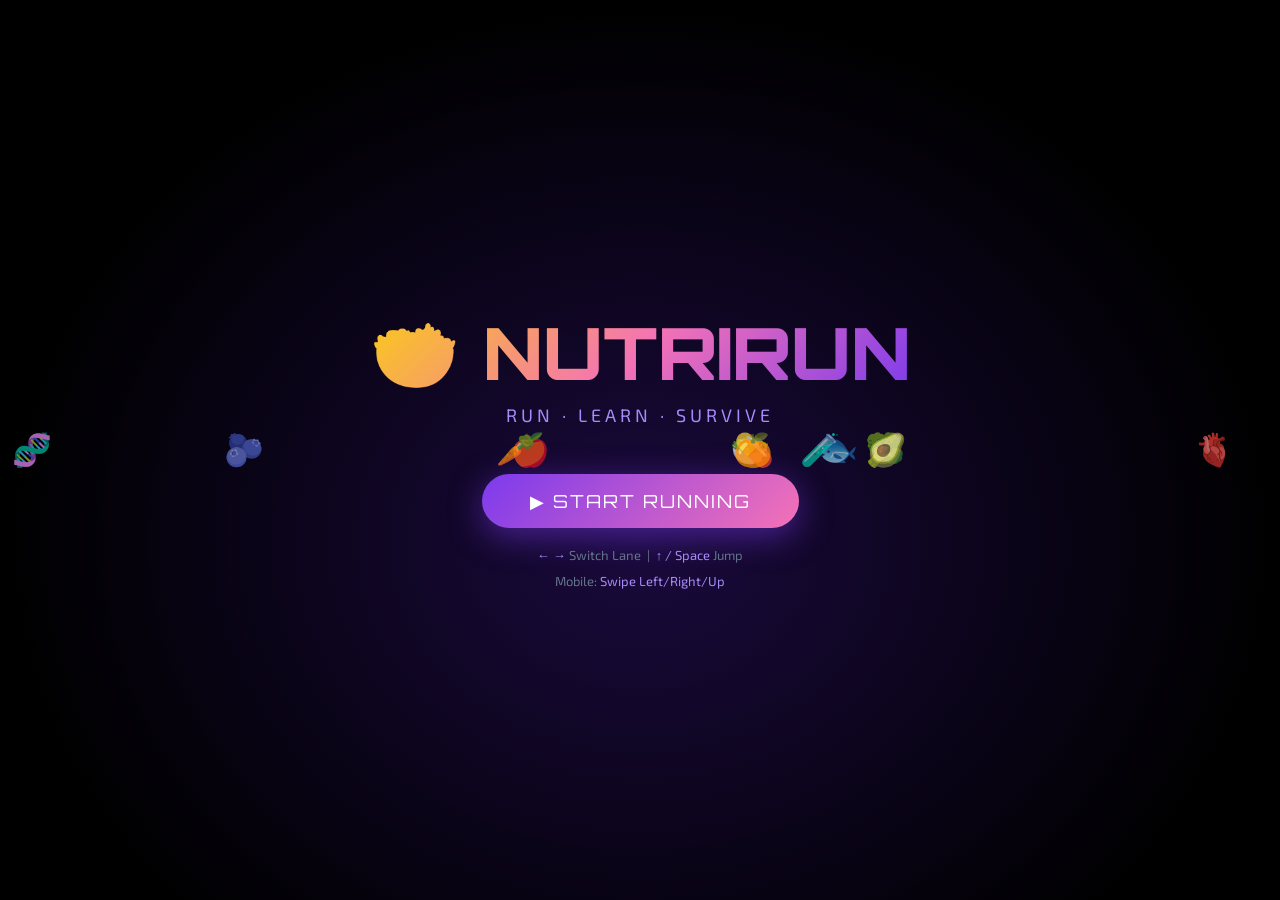
<file: index.html>
<!DOCTYPE html>
<html lang="en">
<head>
<meta charset="UTF-8">
<meta name="viewport" content="width=device-width, initial-scale=1.0, user-scalable=no">
<title>NutriRun 🥗</title>
<link href="https://fonts.googleapis.com/css2?family=Orbitron:wght@700;900&family=Exo+2:wght@400;600;700&display=swap" rel="stylesheet">
<style>
*{margin:0;padding:0;box-sizing:border-box}
html,body{width:100%;height:100%;overflow:hidden;background:#000;touch-action:none}
canvas{display:block;position:fixed;top:0;left:0}
#overlay{position:fixed;top:0;left:0;width:100%;height:100%;pointer-events:none;z-index:10}
#question-panel{
  position:fixed;bottom:0;left:50%;transform:translateX(-50%) translateY(110%);
  width:min(680px,96vw);background:linear-gradient(135deg,#0d0d2b,#1a0a3d);
  border:2px solid #7c3aed;border-bottom:none;border-radius:24px 24px 0 0;
  padding:28px 28px 24px;transition:transform .45s cubic-bezier(.175,.885,.32,1.275);
  z-index:100;box-shadow:0 -8px 60px rgba(124,58,237,.6),inset 0 1px 0 rgba(255,255,255,.1);
  pointer-events:none
}
#question-panel.show{transform:translateX(-50%) translateY(0);pointer-events:all}
#q-timer-bar{height:5px;background:linear-gradient(90deg,#f59e0b,#ef4444);border-radius:3px;margin-bottom:18px;transition:width .1s linear}
#q-category{font-family:'Orbitron',sans-serif;font-size:10px;color:#a78bfa;letter-spacing:3px;text-transform:uppercase;margin-bottom:10px}
#q-text{font-family:'Exo 2',sans-serif;font-size:clamp(14px,2.5vw,19px);color:#f1f5f9;line-height:1.6;margin-bottom:20px;min-height:52px}
#q-options{display:grid;grid-template-columns:1fr 1fr;gap:10px}
.q-opt{
  background:rgba(255,255,255,.06);border:1.5px solid rgba(124,58,237,.4);
  color:#e2e8f0;font-family:'Exo 2',sans-serif;font-size:clamp(12px,2vw,15px);
  padding:12px 14px;border-radius:12px;cursor:pointer;transition:all .18s;
  text-align:left;line-height:1.4
}
.q-opt:hover{background:rgba(124,58,237,.25);border-color:#7c3aed;transform:scale(1.02)}
.q-opt.correct{background:rgba(16,185,129,.25);border-color:#10b981;color:#6ee7b7;animation:correctPulse .4s}
.q-opt.wrong{background:rgba(239,68,68,.2);border-color:#ef4444;color:#fca5a5;animation:wrongShake .35s}
@keyframes correctPulse{0%,100%{transform:scale(1)}50%{transform:scale(1.04)}}
@keyframes wrongShake{0%,100%{transform:translateX(0)}25%{transform:translateX(-6px)}75%{transform:translateX(6px)}}
#hud{position:fixed;top:0;left:0;width:100%;padding:14px 20px;display:flex;align-items:center;justify-content:space-between;z-index:50;pointer-events:none;background:linear-gradient(180deg,rgba(0,0,0,.7) 0%,transparent 100%)}
#score-display{font-family:'Orbitron',sans-serif;font-size:clamp(18px,3.5vw,28px);color:#facc15;text-shadow:0 0 20px #facc15}
#lives-display{display:flex;gap:6px;font-size:clamp(18px,3.5vw,26px)}
#level-display{font-family:'Orbitron',sans-serif;font-size:11px;color:#a78bfa;letter-spacing:2px;text-transform:uppercase}
#combo-display{font-family:'Orbitron',sans-serif;font-size:14px;color:#f472b6;text-shadow:0 0 15px #f472b6;transition:all .3s;opacity:0}
#combo-display.show{opacity:1}

/* MENU */
#menu{position:fixed;top:0;left:0;width:100%;height:100%;display:flex;flex-direction:column;align-items:center;justify-content:center;z-index:200;background:radial-gradient(ellipse at 50% 60%,#1a0a3d 0%,#000 70%)}
.menu-title{font-family:'Orbitron',sans-serif;font-size:clamp(38px,8vw,72px);font-weight:900;background:linear-gradient(135deg,#facc15,#f472b6,#7c3aed);-webkit-background-clip:text;-webkit-text-fill-color:transparent;background-clip:text;text-shadow:none;animation:titleFloat 3s ease-in-out infinite;margin-bottom:6px}
.menu-sub{font-family:'Exo 2',sans-serif;color:#a78bfa;font-size:clamp(13px,2.5vw,18px);letter-spacing:4px;text-transform:uppercase;margin-bottom:48px;animation:fadeInUp .8s .3s both}
@keyframes titleFloat{0%,100%{transform:translateY(0)}50%{transform:translateY(-12px)}}
@keyframes fadeInUp{from{opacity:0;transform:translateY(20px)}to{opacity:1;transform:translateY(0)}}
.menu-btn{
  font-family:'Orbitron',sans-serif;font-size:clamp(14px,2.5vw,18px);
  background:linear-gradient(135deg,#7c3aed,#f472b6);color:#fff;
  border:none;padding:16px 48px;border-radius:50px;cursor:pointer;
  box-shadow:0 8px 32px rgba(124,58,237,.5);transition:all .2s;
  text-transform:uppercase;letter-spacing:2px;margin-bottom:14px;
  animation:fadeInUp .8s .5s both
}
.menu-btn:hover{transform:scale(1.06) translateY(-2px);box-shadow:0 12px 40px rgba(124,58,237,.7)}
.menu-controls{animation:fadeInUp .8s .7s both;color:#64748b;font-family:'Exo 2',sans-serif;font-size:13px;text-align:center;line-height:2}
.menu-controls span{color:#a78bfa}
.floating-icon{position:absolute;font-size:32px;animation:floatIcon linear infinite;opacity:.7}
@keyframes floatIcon{0%{transform:translateY(100vh) rotate(0deg);opacity:0}10%{opacity:.7}90%{opacity:.7}100%{transform:translateY(-10vh) rotate(360deg);opacity:0}}

/* GAMEOVER */
#gameover{position:fixed;top:0;left:0;width:100%;height:100%;display:none;flex-direction:column;align-items:center;justify-content:center;z-index:200;background:rgba(0,0,0,.85);backdrop-filter:blur(8px)}
.go-title{font-family:'Orbitron',sans-serif;font-size:clamp(32px,7vw,60px);color:#ef4444;text-shadow:0 0 40px #ef4444;margin-bottom:8px;animation:fadeInUp .5s both}
.go-score{font-family:'Orbitron',sans-serif;font-size:clamp(20px,4vw,36px);color:#facc15;margin-bottom:6px;animation:fadeInUp .5s .1s both}
.go-correct{font-family:'Exo 2',sans-serif;font-size:16px;color:#a78bfa;margin-bottom:36px;animation:fadeInUp .5s .2s both}

/* Feedback toast */
#feedback{position:fixed;top:40%;left:50%;transform:translate(-50%,-50%);font-family:'Orbitron',sans-serif;font-size:clamp(20px,4vw,32px);font-weight:900;padding:14px 36px;border-radius:16px;z-index:300;opacity:0;transition:opacity .3s;pointer-events:none;text-align:center}
#feedback.correct-fb{color:#10b981;text-shadow:0 0 30px #10b981;background:rgba(16,185,129,.15);border:2px solid #10b981}
#feedback.wrong-fb{color:#ef4444;text-shadow:0 0 30px #ef4444;background:rgba(239,68,68,.15);border:2px solid #ef4444}
#feedback.show{opacity:1}
</style>
</head>
<body>

<canvas id="c"></canvas>

<!-- HUD -->
<div id="hud">
  <div id="score-display">0</div>
  <div>
    <div id="level-display">LEVEL 1</div>
    <div id="combo-display">COMBO x1</div>
  </div>
  <div id="lives-display">❤️❤️❤️</div>
</div>

<!-- Question Panel -->
<div id="question-panel">
  <div id="q-timer-bar" style="width:100%"></div>
  <div id="q-category">⚡ NUTRITION CHALLENGE</div>
  <div id="q-text"></div>
  <div id="q-options"></div>
</div>

<!-- Feedback -->
<div id="feedback"></div>

<!-- Menu -->
<div id="menu">
  <div class="menu-title">🥗 NUTRIRUN</div>
  <div class="menu-sub">Run · Learn · Survive</div>
  <button class="menu-btn" id="play-btn">▶ START RUNNING</button>
  <div class="menu-controls">
    <span>← →</span> Switch Lane &nbsp;|&nbsp; <span>↑ / Space</span> Jump<br>
    Mobile: <span>Swipe Left/Right/Up</span>
  </div>
</div>

<!-- Game Over -->
<div id="gameover">
  <div class="go-title">💀 GAME OVER</div>
  <div class="go-score" id="go-score">Score: 0</div>
  <div class="go-correct" id="go-correct">✅ 0 Correct Answers</div>
  <button class="menu-btn" id="restart-btn" style="animation:fadeInUp .5s .3s both">↩ PLAY AGAIN</button>
</div>

<script>
// ─────────────────────────────────────────────
// QUESTIONS DATABASE (60 questions, mixed difficulty)
// ─────────────────────────────────────────────
const QUESTIONS = [
  {q:"Which nutrient provides the most energy per gram?",o:["Carbohydrate","Protein","Fat","Alcohol"],a:2,d:"easy"},
  {q:"Vitamin C is also known as:",o:["Ascorbic acid","Folic acid","Retinol","Cobalamin"],a:0,d:"easy"},
  {q:"A deficiency of iron most commonly causes:",o:["Pellagra","Anemia","Scurvy","Rickets"],a:1,d:"easy"},
  {q:"Which vitamin is synthesized in the skin upon exposure to sunlight?",o:["Vitamin A","Vitamin B12","Vitamin D","Vitamin E"],a:2,d:"easy"},
  {q:"Which mineral is essential for thyroid function?",o:["Iron","Zinc","Iodine","Magnesium"],a:2,d:"easy"},
  {q:"A patient with celiac disease must avoid:",o:["Lactose","Gluten","Peanuts","Eggs"],a:1,d:"easy"},
  {q:"The RDA for protein for a sedentary adult is:",o:["0.4 g/kg","0.8 g/kg","1.5 g/kg","2.5 g/kg"],a:1,d:"easy"},
  {q:"Which is a water-soluble vitamin?",o:["Vitamin A","Vitamin D","Vitamin E","Vitamin B6"],a:3,d:"easy"},
  {q:"Pellagra is caused by deficiency of:",o:["Niacin (B3)","Thiamine","Riboflavin","Pyridoxine"],a:0,d:"easy"},
  {q:"Kwashiorkor is characterized by:",o:["Severe calorie deficiency","Protein deficiency with adequate calories","Vitamin D deficiency","Iron overload"],a:1,d:"easy"},
  {q:"A BMI of 29 is classified as:",o:["Underweight","Normal weight","Overweight","Obese"],a:2,d:"easy"},
  {q:"The DASH diet is recommended for:",o:["Diabetes","Hypertension","Kidney stones","Anemia"],a:1,d:"easy"},
  {q:"The primary site of nutrient absorption is the:",o:["Stomach","Small intestine","Large intestine","Esophagus"],a:1,d:"easy"},
  {q:"Which food is a source of heme iron?",o:["Spinach","Lentils","Beef","Fortified cereal"],a:2,d:"easy"},
  {q:"Beriberi is caused by deficiency of:",o:["Thiamine (B1)","Riboflavin (B2)","Niacin (B3)","Pyridoxine (B6)"],a:0,d:"easy"},
  {q:"Which type of fat is liquid at room temperature?",o:["Saturated fat","Unsaturated fat","Trans fat","Coconut oil"],a:1,d:"easy"},
  {q:"The condition of brittle bones due to low bone density is:",o:["Osteoporosis","Osteomalacia","Osteomyelitis","Osteoarthritis"],a:0,d:"easy"},
  {q:"Scurvy is caused by deficiency of:",o:["Vitamin A","Vitamin B12","Vitamin C","Vitamin D"],a:2,d:"easy"},
  {q:"Which sweetener is non-caloric?",o:["Sucrose","Honey","Stevia","Maple syrup"],a:2,d:"easy"},
  {q:"The primary energy currency of cells is:",o:["Glucose","ATP","Glycogen","Creatine phosphate"],a:1,d:"easy"},
  {q:"A patient with dumping syndrome should avoid:",o:["High-fiber foods","High-sugar liquids","Lean protein","Complex carbohydrates"],a:1,d:"medium"},
  {q:"Soluble fiber lowers cholesterol primarily by:",o:["Binding cholesterol in intestine","Increasing HDL synthesis","Increasing bile acid excretion","Reducing VLDL"],a:2,d:"medium"},
  {q:"The primary fuel for muscle during high-intensity sprinting is:",o:["Fatty acids","Amino acids","Muscle glycogen","Blood glucose"],a:2,d:"medium"},
  {q:"Which electrolyte drops most dangerously in refeeding syndrome?",o:["Potassium","Phosphate","Magnesium","Sodium"],a:1,d:"medium"},
  {q:"A low FODMAP diet is therapeutic for:",o:["Crohn's disease","Irritable bowel syndrome","Ulcerative colitis","Celiac disease"],a:1,d:"medium"},
  {q:"The protein that transports iron in the blood is:",o:["Albumin","Transferrin","Ferritin","Hemosiderin"],a:1,d:"medium"},
  {q:"The major storage form of iron in the body is:",o:["Hemoglobin","Myoglobin","Ferritin","Transferrin"],a:2,d:"medium"},
  {q:"Which amino acid is conditionally essential in PKU?",o:["Tyrosine","Tryptophan","Leucine","Valine"],a:0,d:"medium"},
  {q:"A patient with cirrhosis and ascites is prescribed:",o:["High-sodium diet","Low-sodium diet","Unrestricted protein","Low-fluid diet only"],a:1,d:"medium"},
  {q:"Which nutrient enhances non-heme iron absorption?",o:["Calcium","Vitamin C","Phytic acid","Tannins"],a:1,d:"medium"},
  {q:"The preferred fuel for the heart muscle at rest is:",o:["Glucose","Ketones","Fatty acids","Amino acids"],a:2,d:"medium"},
  {q:"A deficiency of riboflavin causes:",o:["Cheilosis and glossitis","Pellagra","Scurvy","Night blindness"],a:0,d:"medium"},
  {q:"The active form of vitamin D is:",o:["Calcitriol","Cholecalciferol","Ergocalciferol","25-hydroxyvitamin D"],a:0,d:"medium"},
  {q:"A patient on warfarin must maintain consistent intake of:",o:["Vitamin A","Vitamin D","Vitamin K","Vitamin E"],a:2,d:"medium"},
  {q:"Which dietary pattern reduces colorectal cancer risk?",o:["High red meat, low fiber","High fiber, high fruits/vegetables","High fat, low carb","High sugar, low protein"],a:1,d:"medium"},
  {q:"The thermic effect of food is highest for:",o:["Fat","Carbohydrate","Protein","Alcohol"],a:2,d:"medium"},
  {q:"Which vitamin is a major function: myelin sheath maintenance?",o:["Vitamin B6","Vitamin B12","Thiamine","Folate"],a:1,d:"medium"},
  {q:"The primary cause of type 2 diabetes is:",o:["Autoimmune beta cell destruction","Insulin resistance","Viral infection","Genetic mutation only"],a:1,d:"medium"},
  {q:"Cystic fibrosis patients often require:",o:["Low-fat diet","High-calorie diet with pancreatic enzymes","Low-protein diet","Fluid restriction"],a:1,d:"medium"},
  {q:"The major cation inside cells is:",o:["Sodium","Potassium","Chloride","Calcium"],a:1,d:"medium"},
  {q:"In short bowel syndrome (ileum removed), which malabsorption is most severe?",o:["Vitamin B12 and bile acids","Iron","Glucose","Water-soluble vitamins"],a:0,d:"hard"},
  {q:"The rate-limiting enzyme in cholesterol synthesis is:",o:["HMG-CoA reductase","HMG-CoA synthase","Acetyl-CoA carboxylase","Lipoprotein lipase"],a:0,d:"hard"},
  {q:"The major carrier of long-chain fatty acids into mitochondria is:",o:["Carnitine","Albumin","Lipoprotein lipase","Fatty acid binding protein"],a:0,d:"hard"},
  {q:"In maple syrup urine disease, which amino acids accumulate?",o:["Leucine, isoleucine, valine","Phenylalanine, tyrosine","Methionine, cysteine","Lysine, tryptophan"],a:0,d:"hard"},
  {q:"Rapid refeeding of malnourished patients is fatal primarily due to:",o:["Hypophosphatemia causing cardiac failure","Hyperglycemia","Hypercalcemia","Metabolic alkalosis"],a:0,d:"hard"},
  {q:"The glucose transporter that is insulin-sensitive in muscle/adipose is:",o:["GLUT4","GLUT2","GLUT1","GLUT5"],a:0,d:"hard"},
  {q:"In G6PD deficiency, which food triggers hemolytic anemia?",o:["Fava beans","Spinach","Broccoli","Apples"],a:0,d:"hard"},
  {q:"In hereditary fructose intolerance, the deficient enzyme is:",o:["Aldolase B","Fructokinase","Fructose-1-phosphatase","Glucose-6-phosphatase"],a:0,d:"hard"},
  {q:"In galactosemia (classic), the deficient enzyme is:",o:["Galactose-1-phosphate uridyltransferase","Galactokinase","UDP-galactose epimerase","Lactase"],a:0,d:"hard"},
  {q:"The enzyme converting pyruvate to oxaloacetate (gluconeogenesis first step):",o:["Pyruvate carboxylase","Pyruvate dehydrogenase","PEPCK","Malate dehydrogenase"],a:0,d:"hard"},
  {q:"A deficiency of which nutrient causes acrodermatitis enteropathica?",o:["Zinc","Biotin","Vitamin A","Essential fatty acids"],a:0,d:"hard"},
  {q:"Protein has a higher thermic effect than carbohydrate:",o:["20-30% vs 5-10%","5-10% vs 20-30%","Same as fat","Negligible difference"],a:0,d:"hard"},
  {q:"The limiting amino acid in a vegan diet (without complementary proteins):",o:["Lysine","Methionine","Tryptophan","Threonine"],a:0,d:"hard"},
  {q:"Methylmalonic acid rises in deficiency of:",o:["Vitamin B12","Folate","Vitamin B6","Vitamin B2"],a:0,d:"hard"},
  {q:"In von Gierke's disease (G6Pase deficiency), the dietary treatment is:",o:["Frequent feeds with uncooked cornstarch","High protein, low carb","Ketogenic diet","High fat"],a:0,d:"hard"},
  {q:"Which of the following is a ketone body?",o:["Pyruvate","Oxaloacetate","Acetoacetate","Citrate"],a:2,d:"medium"},
  {q:"The absorption of non-heme iron requires reduction to:",o:["Fe2+ by vitamin C or gastric acid","Fe3+ by bile salts","Fe2+ by pancreatic enzymes","Fe3+ by calcium"],a:0,d:"hard"},
  {q:"In Wilson's disease, nutritional management includes:",o:["Low copper diet and zinc acetate","High copper diet","Iron chelation","Low calcium"],a:0,d:"hard"},
  {q:"A patient with a chylothorax is placed on:",o:["Low-fat diet with MCT oil","High-fat diet","High protein only","High carbohydrate only"],a:0,d:"hard"},
  {q:"The enzyme that activates pancreatic zymogens in the small intestine:",o:["Enteropeptidase","Trypsin","Chymotrypsin","Carboxypeptidase"],a:0,d:"hard"},
  {q:"Primary hyperoxaluria type I is caused by deficiency of:",o:["Alanine:glyoxylate aminotransferase","Glycolate oxidase","Hydroxyproline oxidase","Oxalate decarboxylase"],a:0,d:"hard"},
];

// ─────────────────────────────────────────────
// GAME ENGINE
// ─────────────────────────────────────────────
const canvas = document.getElementById('c');
const ctx = canvas.getContext('2d');

let W, H, CX, HORIZON, GROUND;

function resize() {
  W = canvas.width = window.innerWidth;
  H = canvas.height = window.innerHeight;
  CX = W / 2;
  HORIZON = H * 0.32;
  GROUND = H;
}
resize();
window.addEventListener('resize', resize);

// Game state
let state = 'menu'; // menu | playing | question | gameover
let score = 0, lives = 3, level = 1, combo = 0, correctCount = 0;
let speed = 2.8, speedTarget = 2.8;
let frameCount = 0;
let nextQuestionIn = 420; // frames
let usedQuestions = new Set();
let currentQ = null;
let qTimer = 0, qTimerMax = 15 * 60; // 15 seconds
let qAnswered = false;

// ─── PLAYER ─────────────────────────────────
const LANES = [-1, 0, 1]; // -1=left, 0=center, 1=right
const LANE_SEP = 200; // pixels at ground
let player = {
  lane: 0, targetLane: 0, laneX: 0,
  jumpT: 0, jumping: false,
  animT: 0,
  trail: [],
  shieldT: 0
};

function playerScreenPos() {
  const depth = 0.78;
  const x = CX + player.laneX;
  const y = HORIZON + (GROUND - HORIZON) * depth - 20;
  return { x, y, depth };
}

// ─── OBSTACLES ──────────────────────────────
const OBS_TYPES = [
  { emoji: '🍔', label: 'Burger', color: '#f59e0b', bad: true },
  { emoji: '🍕', label: 'Pizza', color: '#ef4444', bad: true },
  { emoji: '🍭', label: 'Candy', color: '#f472b6', bad: true },
  { emoji: '🥤', label: 'Soda', color: '#06b6d4', bad: true },
  { emoji: '🍩', label: 'Donut', color: '#8b5cf6', bad: true },
  { emoji: '🍟', label: 'Fries', color: '#f59e0b', bad: true },
  { emoji: '🍺', label: 'Beer', color: '#d97706', bad: true },
  { emoji: '🧁', label: 'Cupcake', color: '#ec4899', bad: true },
];
const COLLECT_TYPES = [
  { emoji: '🍎', label: 'Apple', color: '#10b981', pts: 50 },
  { emoji: '🥦', label: 'Broccoli', color: '#22c55e', pts: 60 },
  { emoji: '🥕', label: 'Carrot', color: '#f97316', pts: 55 },
  { emoji: '🫐', label: 'Blueberry', color: '#818cf8', pts: 70 },
  { emoji: '🥑', label: 'Avocado', color: '#84cc16', pts: 65 },
  { emoji: '🐟', label: 'Fish', color: '#38bdf8', pts: 80 },
  { emoji: '💊', label: 'Vitamin', color: '#a78bfa', pts: 90 },
  { emoji: '🥗', label: 'Salad', color: '#34d399', pts: 75 },
];

let obstacles = [];
let collectibles = [];
let particles = [];
let bgStars = [];
let floatingTexts = [];

// ─── INIT ────────────────────────────────────
function initGame() {
  score = 0; lives = 3; level = 1; combo = 0; correctCount = 0;
  speed = 2.8; speedTarget = 2.8; frameCount = 0;
  nextQuestionIn = 380 + Math.random() * 240;
  usedQuestions.clear();
  obstacles = []; collectibles = []; particles = []; floatingTexts = [];
  player.lane = 0; player.targetLane = 0; player.laneX = 0;
  player.jumping = false; player.jumpT = 0; player.animT = 0;
  player.trail = []; player.shieldT = 0;
  qAnswered = false;
  updateHUD();
}

// ─── OBSTACLE SPAWNING ───────────────────────
function spawnObstacle() {
  const lane = LANES[Math.floor(Math.random() * 3)];
  if (Math.random() < 0.32) {
    // collectible
    const t = COLLECT_TYPES[Math.floor(Math.random() * COLLECT_TYPES.length)];
    collectibles.push({ lane, depth: 0.02, type: t, bobT: Math.random() * Math.PI * 2, hit: false });
  } else {
    const t = OBS_TYPES[Math.floor(Math.random() * OBS_TYPES.length)];
    // sometimes spawn 2 obstacles in different lanes
    obstacles.push({ lane, depth: 0.02, type: t, hit: false });
    if (Math.random() < 0.3 && level > 2) {
      const lane2 = LANES.filter(l => l !== lane)[Math.floor(Math.random() * 2)];
      const t2 = OBS_TYPES[Math.floor(Math.random() * OBS_TYPES.length)];
      obstacles.push({ lane: lane2, depth: 0.02, type: t2, hit: false });
    }
  }
}

// ─── QUESTION BARRIER ────────────────────────
let questionBarrier = null;

function spawnQuestionBarrier() {
  questionBarrier = { depth: 0.02, opacity: 1, pulseT: 0 };
  nextQuestionIn = 360 + Math.random() * 280 - level * 10;
  if (nextQuestionIn < 200) nextQuestionIn = 200;
}

// ─── PERSPECTIVE MATH ────────────────────────
function getScreenX(lane, depth) {
  return CX + lane * LANE_SEP * depth;
}
function getScreenY(depth) {
  return HORIZON + (GROUND - HORIZON) * depth;
}
function getScale(depth) {
  return 0.08 + depth * 0.92;
}

// ─── DRAWING ─────────────────────────────────

// Road/Track
function drawTrack() {
  // Sky gradient
  const sky = ctx.createLinearGradient(0, 0, 0, HORIZON + 60);
  sky.addColorStop(0, '#000010');
  sky.addColorStop(0.5, '#0a0025');
  sky.addColorStop(1, '#150050');
  ctx.fillStyle = sky;
  ctx.fillRect(0, 0, W, HORIZON + 60);

  // Stars
  bgStars.forEach(s => {
    ctx.save();
    ctx.globalAlpha = s.a;
    ctx.fillStyle = '#fff';
    ctx.beginPath();
    ctx.arc(s.x, s.y, s.r, 0, Math.PI * 2);
    ctx.fill();
    ctx.restore();
  });

  // Road surface gradient
  const road = ctx.createLinearGradient(0, HORIZON, 0, H);
  road.addColorStop(0, '#0a0020');
  road.addColorStop(0.3, '#0d0030');
  road.addColorStop(1, '#1a0050');
  ctx.fillStyle = road;
  // Road as trapezoid
  ctx.beginPath();
  ctx.moveTo(CX - 30, HORIZON);
  ctx.lineTo(CX + 30, HORIZON);
  ctx.lineTo(W + 100, H);
  ctx.lineTo(-100, H);
  ctx.closePath();
  ctx.fill();

  // Grid lines receding into perspective
  const GRID_LINES = 18;
  for (let i = 0; i <= GRID_LINES; i++) {
    const d = i / GRID_LINES;
    const y = getScreenY(d);
    const xL = getScreenX(-1.5, d);
    const xR = getScreenX(1.5, d);
    const alpha = d * 0.35;
    ctx.strokeStyle = `rgba(100,50,200,${alpha})`;
    ctx.lineWidth = 1;
    ctx.beginPath();
    ctx.moveTo(xL, y);
    ctx.lineTo(xR, y);
    ctx.stroke();
  }

  // Lane dividers (vertical perspective lines)
  [-1.5, -0.5, 0.5, 1.5].forEach(lane => {
    ctx.beginPath();
    ctx.moveTo(getScreenX(lane, 0.02), getScreenY(0.02));
    ctx.lineTo(getScreenX(lane, 1.0), getScreenY(1.0));
    const grad = ctx.createLinearGradient(0, getScreenY(0.02), 0, getScreenY(1.0));
    grad.addColorStop(0, 'rgba(120,60,255,0)');
    grad.addColorStop(0.5, 'rgba(120,60,255,0.5)');
    grad.addColorStop(1, 'rgba(180,120,255,0.2)');
    ctx.strokeStyle = grad;
    ctx.lineWidth = lane === -0.5 || lane === 0.5 ? 1.5 : 2.5;
    ctx.stroke();
  });

  // Center glow line
  const centerGrad = ctx.createLinearGradient(0, HORIZON, 0, H);
  centerGrad.addColorStop(0, 'rgba(124,58,237,0)');
  centerGrad.addColorStop(0.5, 'rgba(167,139,250,0.6)');
  centerGrad.addColorStop(1, 'rgba(124,58,237,0.1)');
  ctx.strokeStyle = centerGrad;
  ctx.lineWidth = 3;
  ctx.beginPath();
  ctx.moveTo(CX, HORIZON);
  ctx.lineTo(CX, H);
  ctx.stroke();

  // Ground glow
  const glow = ctx.createLinearGradient(0, H - 60, 0, H);
  glow.addColorStop(0, 'rgba(124,58,237,0.3)');
  glow.addColorStop(1, 'rgba(124,58,237,0)');
  ctx.fillStyle = glow;
  ctx.fillRect(0, H - 60, W, 60);
}

// Draw 3D box obstacle
function drawObstacle(obs) {
  if (obs.hit) return;
  const d = obs.depth;
  const x = getScreenX(obs.lane, d);
  const y = getScreenY(d);
  const sc = getScale(d);
  const sz = 55 * sc;

  ctx.save();
  ctx.translate(x, y - sz * 0.5);

  // Box face - top
  ctx.fillStyle = obs.type.color + 'cc';
  ctx.beginPath();
  ctx.ellipse(0, -sz * 0.5, sz * 0.55, sz * 0.18, 0, 0, Math.PI * 2);
  ctx.fill();

  // Box face - front
  const g = ctx.createLinearGradient(0, -sz * 0.5, 0, sz * 0.5);
  g.addColorStop(0, obs.type.color);
  g.addColorStop(1, '#000');
  ctx.fillStyle = g;
  ctx.beginPath();
  ctx.ellipse(0, 0, sz * 0.55, sz * 0.45, 0, 0, Math.PI, true);
  ctx.rect(-sz * 0.55, -sz * 0.5, sz * 1.1, sz * 0.5);
  ctx.fill();

  // Glow
  ctx.shadowColor = obs.type.color;
  ctx.shadowBlur = 15 * sc;

  // Emoji
  ctx.font = `${sz * 1.1}px serif`;
  ctx.textAlign = 'center';
  ctx.textBaseline = 'middle';
  ctx.shadowBlur = 0;
  ctx.fillText(obs.type.emoji, 0, sz * 0.05);

  ctx.restore();
}

// Draw collectible (bouncing)
function drawCollectible(col) {
  if (col.hit) return;
  const d = col.depth;
  const x = getScreenX(col.lane, d);
  const y = getScreenY(d);
  const sc = getScale(d);
  const sz = 48 * sc;
  const bob = Math.sin(col.bobT) * 6 * sc;

  ctx.save();
  ctx.translate(x, y - sz - bob);

  // Glow ring
  const ring = ctx.createRadialGradient(0, 0, sz * 0.3, 0, 0, sz * 0.8);
  ring.addColorStop(0, col.type.color + '60');
  ring.addColorStop(1, 'transparent');
  ctx.fillStyle = ring;
  ctx.beginPath();
  ctx.arc(0, 0, sz * 0.8, 0, Math.PI * 2);
  ctx.fill();

  ctx.font = `${sz}px serif`;
  ctx.textAlign = 'center';
  ctx.textBaseline = 'middle';
  ctx.fillText(col.type.emoji, 0, 0);

  ctx.restore();
}

// Draw question barrier
function drawQuestionBarrier(b) {
  const d = b.depth;
  const y = getScreenY(d);
  const xL = getScreenX(-1.5, d);
  const xR = getScreenX(1.5, d);
  const sc = getScale(d);
  b.pulseT += 0.08;
  const pulse = Math.sin(b.pulseT) * 0.15 + 0.85;

  ctx.save();
  ctx.globalAlpha = Math.min(d * 2.5, 1) * pulse;

  // Barrier wall
  const barHeight = 80 * sc;
  const wallGrad = ctx.createLinearGradient(xL, y - barHeight, xR, y);
  wallGrad.addColorStop(0, '#7c3aed');
  wallGrad.addColorStop(0.3, '#f472b6');
  wallGrad.addColorStop(0.6, '#facc15');
  wallGrad.addColorStop(1, '#10b981');
  ctx.fillStyle = wallGrad;
  ctx.globalAlpha *= 0.35;
  ctx.fillRect(xL, y - barHeight, xR - xL, barHeight);
  ctx.globalAlpha = Math.min(d * 2.5, 1) * pulse;

  // Top glow line
  ctx.strokeStyle = '#facc15';
  ctx.lineWidth = 4 * sc;
  ctx.shadowColor = '#facc15';
  ctx.shadowBlur = 20 * sc;
  ctx.beginPath();
  ctx.moveTo(xL, y - barHeight);
  ctx.lineTo(xR, y - barHeight);
  ctx.stroke();

  // Question mark icons
  if (sc > 0.3) {
    ctx.font = `${Math.max(14, 32 * sc)}px serif`;
    ctx.textAlign = 'center';
    ctx.textBaseline = 'middle';
    ctx.shadowBlur = 15 * sc;
    ctx.shadowColor = '#f472b6';
    ['❓', '🧠', '❓'].forEach((em, i) => {
      const ex = xL + (xR - xL) * (0.2 + i * 0.3);
      ctx.fillText(em, ex, y - barHeight * 0.5);
    });
  }
  ctx.restore();
}

// Draw player
function drawPlayer() {
  const { x, y } = playerScreenPos();
  player.animT += speed * 0.15;

  // Trail
  player.trail.push({ x, y, a: 1 });
  if (player.trail.length > 12) player.trail.shift();
  player.trail.forEach((t, i) => {
    const a = (i / player.trail.length) * 0.4 * t.a;
    ctx.save();
    ctx.globalAlpha = a;
    ctx.fillStyle = '#7c3aed';
    ctx.shadowColor = '#a78bfa';
    ctx.shadowBlur = 8;
    ctx.beginPath();
    ctx.ellipse(t.x, t.y + 30, 12 - i * 0.8, 6, 0, 0, Math.PI * 2);
    ctx.fill();
    ctx.restore();
    t.a *= 0.88;
  });

  const jumpOffset = player.jumping ? -Math.sin(player.jumpT * Math.PI) * 90 : 0;
  const bounceOffset = Math.sin(player.animT) * (player.jumping ? 0 : 4);
  const yp = y + jumpOffset + bounceOffset;
  const legSwing = Math.sin(player.animT) * (player.jumping ? 25 : 18);

  ctx.save();
  ctx.translate(x, yp);

  // Shadow on ground
  if (!player.jumping) {
    ctx.save();
    ctx.fillStyle = 'rgba(0,0,0,0.4)';
    ctx.beginPath();
    ctx.ellipse(0, 46, 20, 8, 0, 0, Math.PI * 2);
    ctx.fill();
    ctx.restore();
  }

  // Shield ring
  if (player.shieldT > 0) {
    ctx.save();
    ctx.globalAlpha = (player.shieldT / 180) * 0.6;
    ctx.strokeStyle = '#facc15';
    ctx.lineWidth = 4;
    ctx.shadowColor = '#facc15';
    ctx.shadowBlur = 20;
    ctx.beginPath();
    ctx.arc(0, -10, 38, 0, Math.PI * 2);
    ctx.stroke();
    ctx.restore();
  }

  // Body glow
  ctx.shadowColor = '#7c3aed';
  ctx.shadowBlur = 18;

  // Legs
  ctx.lineCap = 'round';
  ctx.strokeStyle = '#a78bfa';
  ctx.lineWidth = 8;
  // Left leg
  ctx.beginPath();
  ctx.moveTo(-4, 10);
  ctx.lineTo(-8 - legSwing * 0.3, 30);
  ctx.lineTo(-5 + legSwing * 0.6, 46);
  ctx.stroke();
  // Right leg
  ctx.beginPath();
  ctx.moveTo(4, 10);
  ctx.lineTo(8 + legSwing * 0.3, 30);
  ctx.lineTo(5 - legSwing * 0.6, 46);
  ctx.stroke();

  // Arms
  ctx.strokeStyle = '#c4b5fd';
  ctx.lineWidth = 6;
  ctx.beginPath();
  ctx.moveTo(-6, -14);
  ctx.lineTo(-22, 2 + legSwing * 0.5);
  ctx.stroke();
  ctx.beginPath();
  ctx.moveTo(6, -14);
  ctx.lineTo(22, 2 - legSwing * 0.5);
  ctx.stroke();

  // Body
  const bodyGrad = ctx.createLinearGradient(0, -30, 0, 10);
  bodyGrad.addColorStop(0, '#a78bfa');
  bodyGrad.addColorStop(1, '#7c3aed');
  ctx.fillStyle = bodyGrad;
  ctx.beginPath();
  ctx.roundRect(-12, -30, 24, 42, 8);
  ctx.fill();

  // Head
  const headGrad = ctx.createRadialGradient(-4, -46, 2, 0, -42, 18);
  headGrad.addColorStop(0, '#fcd34d');
  headGrad.addColorStop(1, '#f59e0b');
  ctx.fillStyle = headGrad;
  ctx.shadowBlur = 12;
  ctx.shadowColor = '#facc15';
  ctx.beginPath();
  ctx.arc(0, -44, 16, 0, Math.PI * 2);
  ctx.fill();

  // Eyes
  ctx.fillStyle = '#1e1b4b';
  ctx.beginPath();
  ctx.arc(-5, -46, 3.5, 0, Math.PI * 2);
  ctx.arc(5, -46, 3.5, 0, Math.PI * 2);
  ctx.fill();
  // Eye shine
  ctx.fillStyle = '#fff';
  ctx.beginPath();
  ctx.arc(-4, -47.5, 1.5, 0, Math.PI * 2);
  ctx.arc(6, -47.5, 1.5, 0, Math.PI * 2);
  ctx.fill();

  // Smile
  ctx.strokeStyle = '#1e1b4b';
  ctx.lineWidth = 2;
  ctx.shadowBlur = 0;
  ctx.beginPath();
  ctx.arc(0, -40, 7, 0.1, Math.PI - 0.1);
  ctx.stroke();

  ctx.restore();
}

// Draw particle
function drawParticle(p) {
  ctx.save();
  ctx.globalAlpha = p.life;
  ctx.fillStyle = p.color;
  ctx.shadowColor = p.color;
  ctx.shadowBlur = 8;
  ctx.beginPath();
  ctx.arc(p.x, p.y, p.r * p.life, 0, Math.PI * 2);
  ctx.fill();
  ctx.restore();
}

function drawFloatingText(ft) {
  ctx.save();
  ctx.globalAlpha = ft.life;
  ctx.font = `bold ${ft.size}px 'Orbitron', sans-serif`;
  ctx.textAlign = 'center';
  ctx.fillStyle = ft.color;
  ctx.shadowColor = ft.color;
  ctx.shadowBlur = 12;
  ctx.fillText(ft.text, ft.x, ft.y);
  ctx.restore();
}

// ─── PARTICLES ───────────────────────────────
function spawnParticles(x, y, color, count = 12) {
  for (let i = 0; i < count; i++) {
    const angle = (Math.PI * 2 * i) / count + Math.random() * 0.5;
    const v = 2 + Math.random() * 4;
    particles.push({
      x, y, vx: Math.cos(angle) * v, vy: Math.sin(angle) * v - 2,
      r: 3 + Math.random() * 4, color, life: 1
    });
  }
}

function addFloatingText(x, y, text, color, size = 22) {
  floatingTexts.push({ x, y, text, color, size, vy: -1.5, life: 1 });
}

// ─── STARS INIT ──────────────────────────────
for (let i = 0; i < 120; i++) {
  bgStars.push({
    x: Math.random() * window.innerWidth,
    y: Math.random() * HORIZON,
    r: Math.random() * 1.5,
    a: 0.2 + Math.random() * 0.6
  });
}

// ─── COLLISION ───────────────────────────────
function checkCollisions() {
  const { depth: pd } = playerScreenPos();

  obstacles.forEach((obs, i) => {
    if (obs.hit) return;
    if (Math.abs(obs.depth - pd) < 0.07 && obs.lane === LANES[player.lane + 1]) {
      if (!player.jumping || obs.depth > 0.65) {
        obs.hit = true;
        if (player.shieldT > 0) { player.shieldT = 0; return; }
        hitObstacle();
        spawnParticles(getScreenX(obs.lane, obs.depth), getScreenY(obs.depth), '#ef4444');
      }
    }
  });

  collectibles.forEach(col => {
    if (col.hit) return;
    if (Math.abs(col.depth - pd) < 0.07 && col.lane === LANES[player.lane + 1]) {
      col.hit = true;
      const pts = col.type.pts * (combo + 1);
      score += pts;
      combo++;
      spawnParticles(getScreenX(col.lane, col.depth), getScreenY(col.depth), col.type.color, 16);
      addFloatingText(getScreenX(col.lane, col.depth), getScreenY(col.depth) - 30, `+${pts}`, col.type.color);
      updateHUD();
    }
  });

  // Question barrier
  if (questionBarrier && !questionBarrier.triggered) {
    const qLane = 0; // barrier spans all lanes
    if (Math.abs(questionBarrier.depth - pd) < 0.06) {
      questionBarrier.triggered = true;
      triggerQuestion();
    }
  }
}

function hitObstacle() {
  lives = Math.max(0, lives - 1);
  combo = 0;
  updateHUD();
  // Screen shake
  screenShake(8);
  if (lives <= 0) {
    setTimeout(endGame, 200);
  }
}

// ─── SCREEN SHAKE ────────────────────────────
let shakeAmount = 0;
function screenShake(amount) { shakeAmount = amount; }

// ─── QUESTION LOGIC ──────────────────────────
let questionPending = null;

function triggerQuestion() {
  // Pick unused question
  let available = QUESTIONS.map((q, i) => i).filter(i => !usedQuestions.has(i));
  if (available.length === 0) { usedQuestions.clear(); available = QUESTIONS.map((q, i) => i); }
  const idx = available[Math.floor(Math.random() * available.length)];
  usedQuestions.add(idx);
  currentQ = { ...QUESTIONS[idx], idx };

  state = 'question';
  speed = 0;
  qTimer = 0;
  qAnswered = false;
  showQuestion(currentQ);
}

function showQuestion(q) {
  const panel = document.getElementById('question-panel');
  document.getElementById('q-text').textContent = q.q;
  document.getElementById('q-category').textContent =
    q.d === 'easy' ? '🟢 EASY QUESTION' : q.d === 'medium' ? '🟡 MEDIUM QUESTION' : '🔴 HARD QUESTION';
  const opts = document.getElementById('q-options');
  opts.innerHTML = '';
  const letters = ['A', 'B', 'C', 'D'];
  q.o.forEach((opt, i) => {
    const btn = document.createElement('button');
    btn.className = 'q-opt';
    btn.innerHTML = `<strong>${letters[i]}.</strong> ${opt}`;
    btn.addEventListener('click', () => answerQuestion(i));
    opts.appendChild(btn);
  });
  document.getElementById('q-timer-bar').style.width = '100%';
  panel.classList.add('show');
}

function answerQuestion(choice) {
  if (qAnswered) return;
  qAnswered = true;
  const correct = choice === currentQ.a;
  const btns = document.querySelectorAll('.q-opt');
  btns.forEach((btn, i) => {
    if (i === currentQ.a) btn.classList.add('correct');
    else if (i === choice && !correct) btn.classList.add('wrong');
  });

  if (correct) {
    correctCount++;
    const bonusPts = currentQ.d === 'easy' ? 100 : currentQ.d === 'medium' ? 200 : 400;
    score += bonusPts;
    combo++;
    showFeedback(`✅ CORRECT! +${bonusPts}`, true);
    player.shieldT = 180;
  } else {
    lives = Math.max(0, lives - 1);
    combo = 0;
    showFeedback('❌ WRONG!', false);
    screenShake(10);
  }
  updateHUD();

  setTimeout(() => {
    if (lives <= 0) { endGame(); return; }
    closeQuestion();
  }, 1200);
}

function autoWrongAnswer() {
  if (qAnswered) return;
  answerQuestion(-1); // guaranteed wrong
}

function closeQuestion() {
  document.getElementById('question-panel').classList.remove('show');
  state = 'playing';
  speedTarget = 2.8 + level * 0.35;
  questionBarrier = null;
}

// ─── FEEDBACK TOAST ──────────────────────────
let feedbackTimeout = null;
function showFeedback(msg, correct) {
  const el = document.getElementById('feedback');
  el.textContent = msg;
  el.className = correct ? 'correct-fb show' : 'wrong-fb show';
  if (feedbackTimeout) clearTimeout(feedbackTimeout);
  feedbackTimeout = setTimeout(() => el.classList.remove('show'), 1800);
}

// ─── HUD UPDATE ──────────────────────────────
function updateHUD() {
  document.getElementById('score-display').textContent = score.toLocaleString();
  document.getElementById('level-display').textContent = `LEVEL ${level}`;
  const hearts = ['❤️', '❤️', '❤️'].map((h, i) => i < lives ? h : '🖤').join('');
  document.getElementById('lives-display').textContent = hearts;
  const comboEl = document.getElementById('combo-display');
  if (combo > 1) {
    comboEl.textContent = `COMBO ×${combo}`;
    comboEl.classList.add('show');
  } else comboEl.classList.remove('show');
}

// ─── GAME OVER ───────────────────────────────
function endGame() {
  state = 'gameover';
  document.getElementById('question-panel').classList.remove('show');
  document.getElementById('go-score').textContent = `Score: ${score.toLocaleString()}`;
  document.getElementById('go-correct').textContent = `✅ ${correctCount} Correct Answers`;
  document.getElementById('gameover').style.display = 'flex';
}

// ─── SPAWNING TIMER ──────────────────────────
let spawnTimer = 0, spawnInterval = 80;

// ─── MAIN LOOP ───────────────────────────────
let lastT = 0;
function loop(ts) {
  requestAnimationFrame(loop);
  const dt = Math.min(ts - lastT, 33); lastT = ts;

  // Screen shake
  let sx = 0, sy = 0;
  if (shakeAmount > 0) {
    sx = (Math.random() - 0.5) * shakeAmount;
    sy = (Math.random() - 0.5) * shakeAmount;
    shakeAmount *= 0.8;
    if (shakeAmount < 0.3) shakeAmount = 0;
  }

  ctx.save();
  ctx.translate(sx, sy);
  ctx.clearRect(-10, -10, W + 20, H + 20);

  drawTrack();

  if (state === 'menu') { ctx.restore(); return; }

  frameCount++;

  if (state === 'playing') {
    // Speed ramp
    speed += (speedTarget - speed) * 0.02;
    // Score tick
    score += Math.round(speed * 0.25);
    // Level up
    level = Math.floor(score / 3000) + 1;
    speedTarget = 2.8 + level * 0.35;
    if (speedTarget > 9) speedTarget = 9;

    // Spawn
    spawnTimer++;
    if (spawnTimer >= spawnInterval) {
      spawnTimer = 0;
      spawnInterval = Math.max(40, 85 - level * 5);
      spawnObstacle();
    }

    // Question barrier countdown
    nextQuestionIn--;
    if (nextQuestionIn <= 0) spawnQuestionBarrier();

    // Move obstacles
    obstacles = obstacles.filter(o => o.depth < 1.05);
    obstacles.forEach(o => { o.depth += speed * 0.009; });

    collectibles = collectibles.filter(c => c.depth < 1.05);
    collectibles.forEach(c => { c.depth += speed * 0.009; c.bobT += 0.12; });

    if (questionBarrier) {
      questionBarrier.depth += speed * 0.009;
      if (questionBarrier.depth > 1.1 && !questionBarrier.triggered) questionBarrier = null;
    }

    // Move particles
    particles = particles.filter(p => p.life > 0.05);
    particles.forEach(p => { p.x += p.vx; p.y += p.vy; p.vy += 0.15; p.life -= 0.035; });

    floatingTexts = floatingTexts.filter(f => f.life > 0.05);
    floatingTexts.forEach(f => { f.y += f.vy; f.life -= 0.022; });

    // Player lane lerp
    const targetX = LANES[player.targetLane + 1] * LANE_SEP * 0.78;
    player.laneX += (targetX - player.laneX) * 0.14;

    // Jump physics
    if (player.jumping) {
      player.jumpT += 0.045;
      if (player.jumpT >= 1) { player.jumping = false; player.jumpT = 0; }
    }

    if (player.shieldT > 0) player.shieldT--;

    checkCollisions();
    updateHUD();

    // Q timer
    if (state === 'question') {
      qTimer++;
      const pct = Math.max(0, 1 - qTimer / qTimerMax);
      document.getElementById('q-timer-bar').style.width = (pct * 100) + '%';
      if (qTimer >= qTimerMax) autoWrongAnswer();
    }
  }

  if (state === 'question') {
    qTimer++;
    const pct = Math.max(0, 1 - qTimer / qTimerMax);
    document.getElementById('q-timer-bar').style.width = (pct * 100) + '%';
    if (qTimer >= qTimerMax && !qAnswered) autoWrongAnswer();
  }

  // Draw game objects sorted by depth
  const allObjs = [
    ...obstacles.map(o => ({ type: 'obs', obj: o, depth: o.depth })),
    ...collectibles.map(c => ({ type: 'col', obj: c, depth: c.depth })),
    ...(questionBarrier && !questionBarrier.triggered ? [{ type: 'qb', obj: questionBarrier, depth: questionBarrier.depth }] : [])
  ].sort((a, b) => a.depth - b.depth);

  allObjs.forEach(item => {
    if (item.type === 'obs') drawObstacle(item.obj);
    else if (item.type === 'col') drawCollectible(item.obj);
    else if (item.type === 'qb') drawQuestionBarrier(item.obj);
  });

  drawPlayer();
  particles.forEach(drawParticle);
  floatingTexts.forEach(drawFloatingText);

  // Speed lines when fast
  if (speed > 6) {
    ctx.save();
    ctx.globalAlpha = (speed - 6) / 8;
    for (let i = 0; i < 8; i++) {
      const sx2 = Math.random() * W;
      const sy2 = HORIZON + Math.random() * (H - HORIZON) * 0.3;
      ctx.strokeStyle = '#a78bfa';
      ctx.lineWidth = 1;
      ctx.beginPath();
      ctx.moveTo(sx2, sy2);
      ctx.lineTo(CX + (sx2 - CX) * 0.02, HORIZON + (sy2 - HORIZON) * 0.02);
      ctx.stroke();
    }
    ctx.restore();
  }

  ctx.restore();
}

// ─── INPUT ───────────────────────────────────
document.addEventListener('keydown', e => {
  if (state === 'playing') {
    if (e.code === 'ArrowLeft' || e.code === 'KeyA') { if (player.targetLane > -1) player.targetLane--; }
    if (e.code === 'ArrowRight' || e.code === 'KeyD') { if (player.targetLane < 1) player.targetLane++; }
    if ((e.code === 'ArrowUp' || e.code === 'Space' || e.code === 'KeyW') && !player.jumping) {
      player.jumping = true; player.jumpT = 0;
    }
    e.preventDefault();
  }
});

// Touch support
let touchStartX = 0, touchStartY = 0;
canvas.addEventListener('touchstart', e => { touchStartX = e.touches[0].clientX; touchStartY = e.touches[0].clientY; e.preventDefault(); }, { passive: false });
canvas.addEventListener('touchend', e => {
  if (state !== 'playing') return;
  const dx = e.changedTouches[0].clientX - touchStartX;
  const dy = e.changedTouches[0].clientY - touchStartY;
  if (Math.abs(dx) > Math.abs(dy)) {
    if (dx < -30 && player.targetLane > -1) player.targetLane--;
    if (dx > 30 && player.targetLane < 1) player.targetLane++;
  } else {
    if (dy < -30 && !player.jumping) { player.jumping = true; player.jumpT = 0; }
  }
  e.preventDefault();
}, { passive: false });

// ─── MENU FLOATING ICONS ─────────────────────
const floatEmojis = ['🥗','🍎','💊','🥦','🫀','🧬','🥑','🐟','🥕','🫐','🍊','🧪'];
floatEmojis.forEach((em, i) => {
  const el = document.createElement('div');
  el.className = 'floating-icon';
  el.textContent = em;
  el.style.left = Math.random() * 95 + 'vw';
  el.style.animationDuration = (8 + Math.random() * 12) + 's';
  el.style.animationDelay = (Math.random() * 8) + 's';
  document.getElementById('menu').appendChild(el);
});

// ─── BUTTON LISTENERS ────────────────────────
document.getElementById('play-btn').addEventListener('click', () => {
  document.getElementById('menu').style.display = 'none';
  initGame();
  state = 'playing';
});
document.getElementById('restart-btn').addEventListener('click', () => {
  document.getElementById('gameover').style.display = 'none';
  initGame();
  state = 'playing';
});

// Start loop
requestAnimationFrame(loop);
</script>
</body>
</html>
</file>
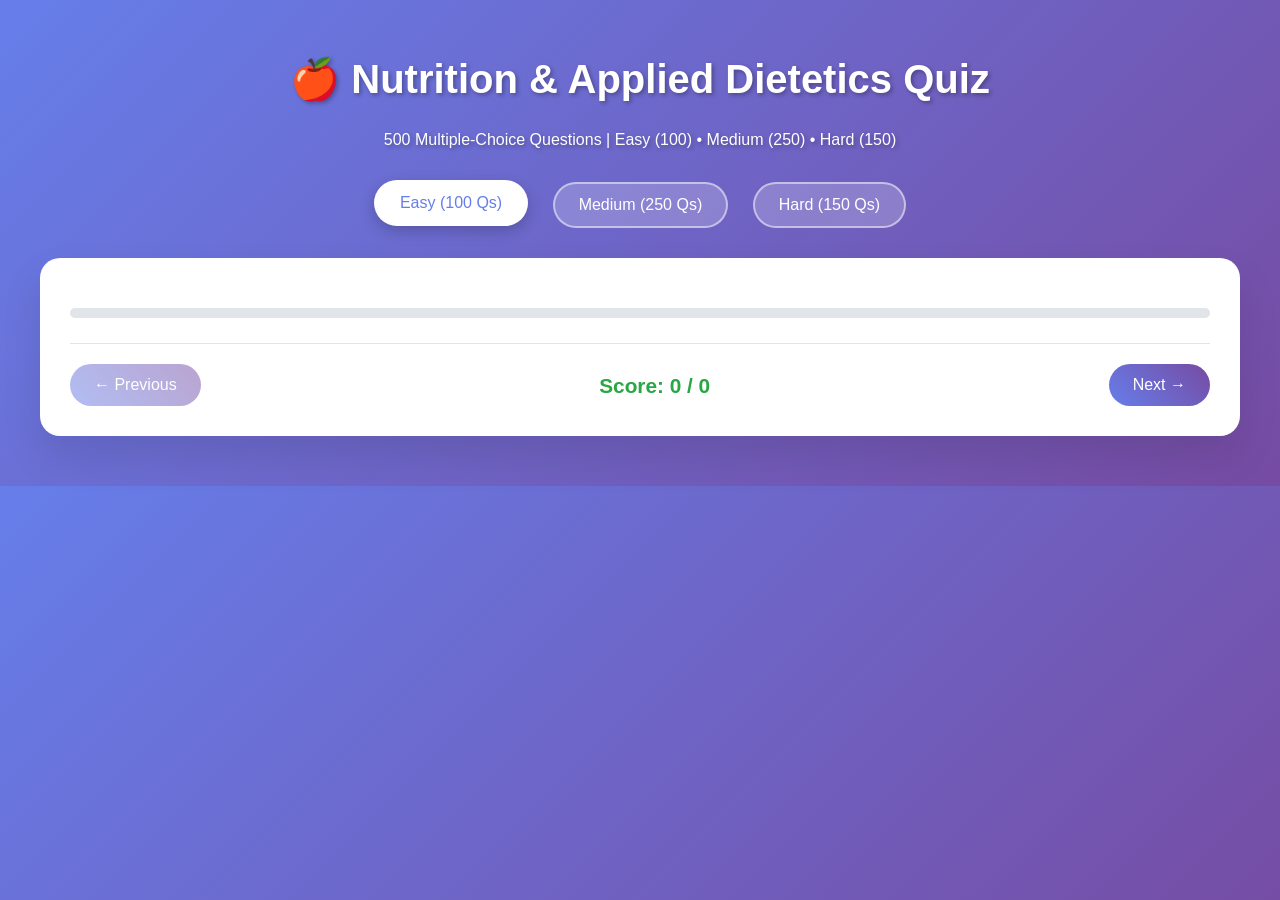
<file: index (3).html>
<!DOCTYPE html>
<html lang="en">
<head>
    <meta charset="UTF-8">
    <meta name="viewport" content="width=device-width, initial-scale=1.0">
    <title>Nutrition and Applied Dietetics Quiz - 500 MCQs</title>
    <style>
        body {
            font-family: 'Segoe UI', Tahoma, Geneva, Verdana, sans-serif;
            max-width: 1200px;
            margin: 0 auto;
            padding: 20px;
            background: linear-gradient(135deg, #667eea 0%, #764ba2 100%);
            color: #333;
            line-height: 1.6;
        }
        .header {
            text-align: center;
            color: white;
            margin-bottom: 30px;
            text-shadow: 2px 2px 4px rgba(0,0,0,0.3);
        }
        .header h1 {
            font-size: 2.5em;
            margin-bottom: 10px;
        }
        .difficulty-selector {
            text-align: center;
            margin-bottom: 30px;
        }
        .difficulty-btn {
            background: rgba(255,255,255,0.2);
            border: 2px solid rgba(255,255,255,0.5);
            color: white;
            padding: 12px 24px;
            margin: 0 10px;
            border-radius: 25px;
            cursor: pointer;
            font-size: 16px;
            transition: all 0.3s ease;
        }
        .difficulty-btn:hover, .difficulty-btn.active {
            background: white;
            color: #667eea;
            transform: translateY(-2px);
            box-shadow: 0 5px 15px rgba(0,0,0,0.2);
        }
        .quiz-container {
            background: white;
            border-radius: 20px;
            padding: 30px;
            box-shadow: 0 20px 40px rgba(0,0,0,0.1);
            margin-bottom: 30px;
        }
        .question {
            display: none;
            margin-bottom: 25px;
            padding: 20px;
            border-left: 5px solid #667eea;
            background: #f8f9ff;
            border-radius: 10px;
        }
        .question.active {
            display: block;
            animation: fadeIn 0.5s ease-in;
        }
        @keyframes fadeIn {
            from { opacity: 0; transform: translateY(20px); }
            to { opacity: 1; transform: translateY(0); }
        }
        .question-number {
            font-size: 1.2em;
            font-weight: bold;
            color: #667eea;
            margin-bottom: 15px;
        }
        .question-text {
            font-size: 1.1em;
            margin-bottom: 20px;
            color: #333;
        }
        .options {
            list-style: none;
            padding: 0;
        }
        .options li {
            margin-bottom: 12px;
            padding: 15px;
            background: white;
            border: 2px solid #e1e5e9;
            border-radius: 10px;
            cursor: pointer;
            transition: all 0.3s ease;
            font-size: 1em;
        }
        .options li:hover {
            border-color: #667eea;
            background: #f0f4ff;
            transform: translateX(5px);
        }
        .options li.selected {
            border-color: #28a745;
            background: #d4edda;
            font-weight: bold;
        }
        .options li.correct {
            border-color: #28a745;
            background: #d4edda;
        }
        .options li.incorrect {
            border-color: #dc3545;
            background: #f8d7da;
        }
        .controls {
            display: flex;
            justify-content: space-between;
            align-items: center;
            margin-top: 25px;
            padding-top: 20px;
            border-top: 1px solid #e1e5e9;
        }
        .nav-btn {
            background: linear-gradient(45deg, #667eea, #764ba2);
            color: white;
            border: none;
            padding: 12px 24px;
            border-radius: 25px;
            cursor: pointer;
            font-size: 16px;
            transition: all 0.3s ease;
        }
        .nav-btn:hover:not(:disabled), .nav-btn:focus:not(:disabled) {
            transform: translateY(-2px);
            box-shadow: 0 5px 15px rgba(0,0,0,0.2);
        }
        .nav-btn:disabled {
            opacity: 0.5;
            cursor: not-allowed;
        }
        .score {
            font-size: 1.3em;
            font-weight: bold;
            color: #28a745;
        }
        .progress {
            width: 100%;
            height: 10px;
            background: #e1e5e9;
            border-radius: 5px;
            margin: 20px 0;
            overflow: hidden;
        }
        .progress-bar {
            height: 100%;
            background: linear-gradient(90deg, #667eea, #764ba2);
            width: 0%;
            transition: width 0.3s ease;
        }
        .results {
            text-align: center;
            padding: 40px;
            background: linear-gradient(135deg, #28a745, #20c997);
            color: white;
            border-radius: 20px;
            display: none;
        }
        .results.show {
            display: block;
            animation: fadeIn 0.8s ease-in;
        }
        .restart-btn {
            background: white;
            color: #28a745;
            border: none;
            padding: 15px 40px;
            border-radius: 30px;
            font-size: 18px;
            font-weight: bold;
            cursor: pointer;
            margin-top: 20px;
            transition: all 0.3s ease;
        }
        .restart-btn:hover {
            transform: translateY(-3px);
            box-shadow: 0 10px 25px rgba(0,0,0,0.2);
        }
        .stats {
            display: grid;
            grid-template-columns: repeat(auto-fit, minmax(200px, 1fr));
            gap: 20px;
            margin-top: 20px;
        }
        .stat-card {
            background: rgba(255,255,255,0.9);
            padding: 20px;
            border-radius: 15px;
            text-align: center;
            color: #333;
        }
        @media (max-width: 768px) {
            .controls {
                flex-direction: column;
                gap: 15px;
            }
            .header h1 {
                font-size: 2em;
            }
        }
    </style>
</head>
<body>
    <div class="header">
        <h1>🍎 Nutrition & Applied Dietetics Quiz</h1>
        <p>500 Multiple-Choice Questions | Easy (100) • Medium (250) • Hard (150)</p>
    </div>

    <div class="difficulty-selector">
        <button class="difficulty-btn active" data-difficulty="easy">Easy (100 Qs)</button>
        <button class="difficulty-btn" data-difficulty="medium">Medium (250 Qs)</button>
        <button class="difficulty-btn" data-difficulty="hard">Hard (150 Qs)</button>
    </div>

    <div class="quiz-container">
        <div class="progress">
            <div class="progress-bar" id="progressBar"></div>
        </div>
        
        <div id="quizArea"></div>

        <div class="controls">
            <button class="nav-btn" id="prevBtn" disabled>← Previous</button>
            <div class="score" id="score">Score: 0 / 0</div>
            <button class="nav-btn" id="nextBtn">Next →</button>
        </div>
    </div>

    <div class="results" id="results">
        <h2 id="finalScore"></h2>
        <div class="stats" id="stats"></div>
        <button class="restart-btn" onclick="restartQuiz()">🔄 Restart Quiz</button>
    </div>

    <script>
        const questions = {
            easy: [
                // EASY QUESTIONS (1-100)
                {q: "Which nutrient provides the most energy per gram?", a: "A. Carbohydrate", b: "B. Protein", c: "C. Fat", d: "D. Alcohol", correct: "C"},
                {q: "Vitamin C is also known as:", a: "A. Ascorbic acid", b: "B. Folic acid", c: "C. Retinol", d: "D. Cobalamin", correct: "A"},
                {q: "A deficiency of iron most commonly causes:", a: "A. Pellagra", b: "B. Anemia", c: "C. Scurvy", d: "D. Rickets", correct: "B"},
                {q: "Which of the following is a complete protein source?", a:
</file>
